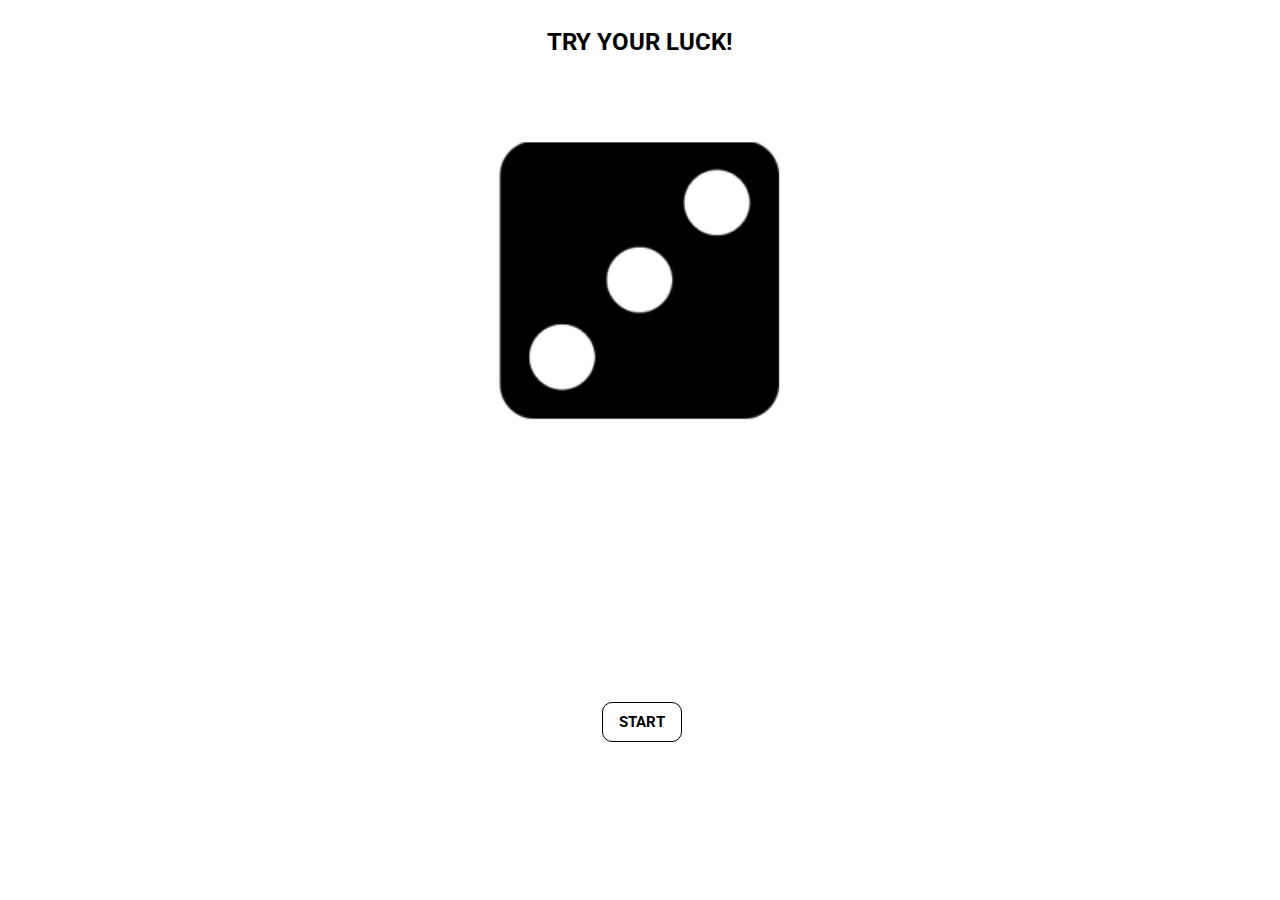
<file: index.html>
<!DOCTYPE html>
<html lang='en'>
<head>
    <meta charset='UTF-8'>
    <meta http-equiv='X-UA-Compatible' content='IE=edge'>
    <meta name='viewport' content='width=device-width, initial-scale=1.0'>
    <title>Dice Game | Project 2</title>
    <!--Title Icon-->
    <link rel ='icon' href ='https://upload.wikimedia.org/wikipedia/commons/thumb/c/c4/2-Dice-Icon.svg/2048px-2-Dice-Icon.svg.png'>
    <!-- stylesheet-->
    <link rel='stylesheet' href='./assets/css/style.css'>
</head>
<body>
    <main>
        <div class='container fd-col'>
            <h2>Try your luck!</h1>
            <img src="./assets/img/rolling-dice.gif" alt="Dice GIF"> 
        </div>
        <div class='button'>
            <a href='game.html'><button>Start</button></a>
        </div>
    </main>
</body>
</html>
</file>
<file: assets/css/style.css>
@import url('https://fonts.googleapis.com/css2?family=Roboto:wght@100;300&display=swap');
*{
    box-sizing: border-box;
    font-family: 'roboto', sans-serif;

}

.fd-col{
    flex-direction: column;
}

body {
    display: flex;
    justify-content: center;
    align-items: center;
    max-height: 100vh;
}
main{
    animation: transitionIn 2s;
}
@keyframes transitionIn{
    from{
        opacity: 0;
    }

    to{
        opacity: 1;
    }
}

h2{
    text-align: center;
    font-weight: bolder;
    text-transform: uppercase;
}
img{
    margin-top:20%;
    width: 300px;
}
/* button */
.button{
    position: absolute;
    top:78%;
    left: 47%;
}
button{
    border:1px solid black;
    border-radius: 10px;
    width: 80px;
    height: 40px;
    background-color:  white;
    font-size: 15px;
    text-transform: uppercase;
    font-weight: bolder;
}
button:hover{
    background-color:  black;
    color:white;
}
</file>
